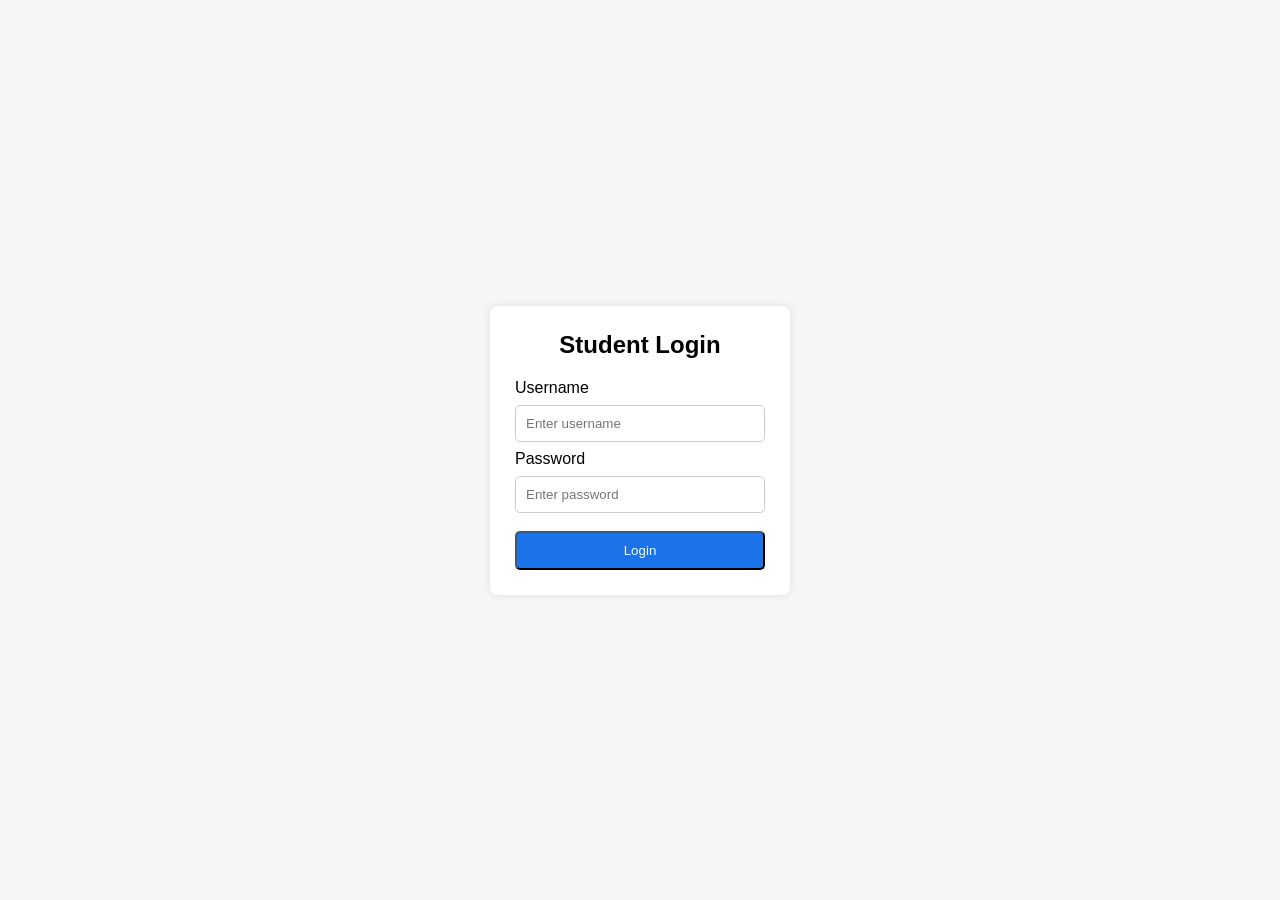
<file: index.html>
<!DOCTYPE html>
<html lang="en">
<head>
    <meta charset="UTF-8">
    <meta name="viewport" content="width=device-width, initial-scale=1.0">
    <title>Login</title>
    <link rel="stylesheet" href="style.css">
</head>
<body class="center">

    <div class="login-box">
        <h2>Student Login</h2>

        <form action="dashboard.html">
            <label>Username</label>
            <input type="text" placeholder="Enter username" required>

            <label>Password</label>
            <input type="password" placeholder="Enter password" required>

            <button class="btn" type="submit">Login</button>
        </form>
    </div>

</body>
</html>
</file>
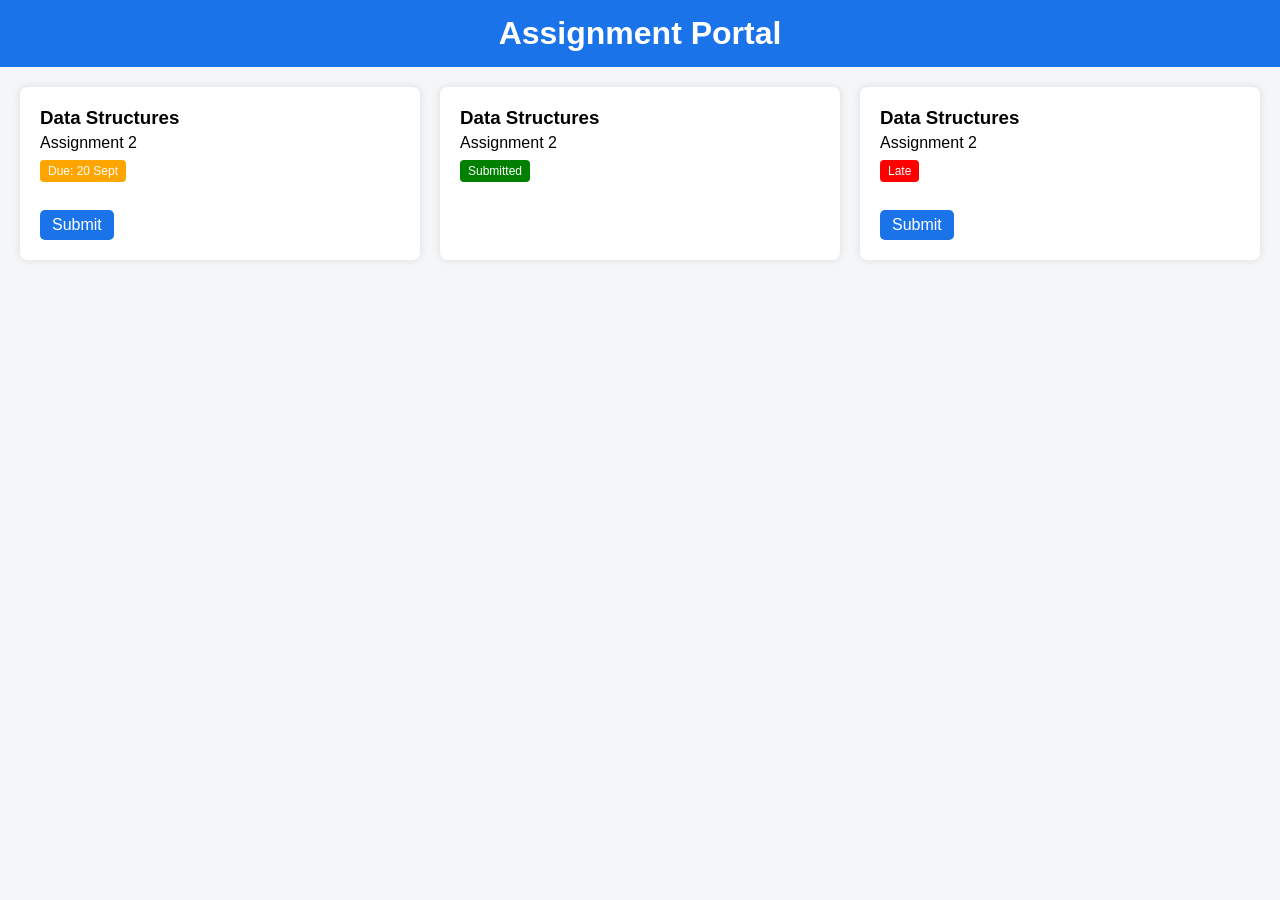
<file: dashboard.html>
<!DOCTYPE html>
<html lang="en">
<head>
    <meta charset="UTF-8">
    <meta name="viewport" content="width=device-width, initial-scale=1.0">
    <title>Dashboard</title>
    <link rel="stylesheet" href="style.css">
</head>
<body>
    <header>
        <h1>Assignment Portal</h1>
    </header>

    <div class="container">

        <div class="card">
            <h3>Data Structures</h3>
            <p>Assignment 2</p>
            <span class="badge due">Due: 20 Sept</span><br><br>
            <a href="submit.html" class="btn small">Submit</a>
        </div>

        <div class="card">
            <h3>Data Structures</h3>
            <p>Assignment 2</p>
            <span class="badge submitted">Submitted</span>
        </div>

        <div class="card">
            <h3>Data Structures</h3>
            <p>Assignment 2</p>
            <span class="badge late">Late</span><br><br>
            <a href="submit.html" class="btn small">Submit</a>
        </div>

    </div>
</body>
</html>
</file>
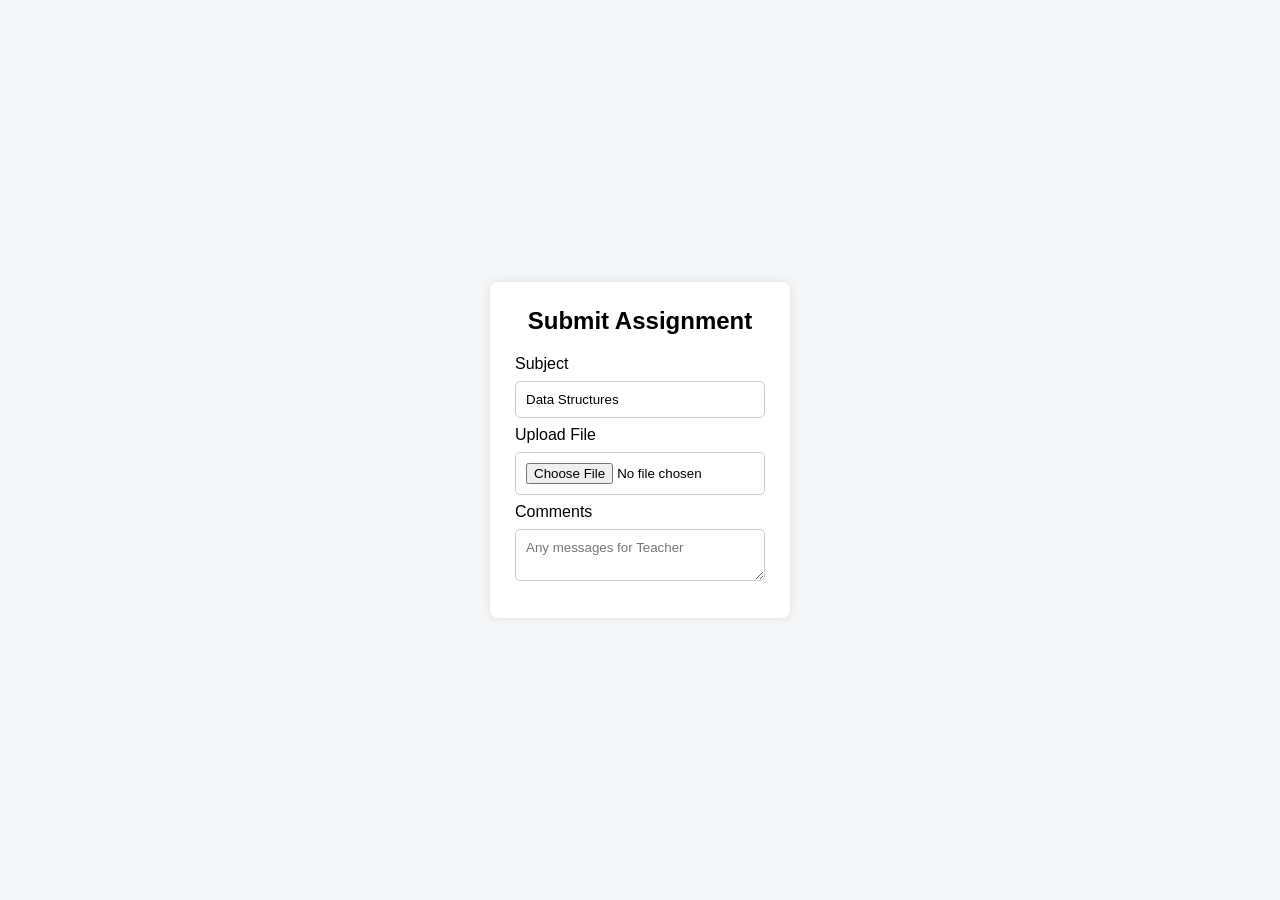
<file: submit.html>
<!DOCTYPE html>
<html lang="en">
<head>
    <meta charset="UTF-8">
    <meta name="viewport" content="width=device-width, initial-scale=1.0">
    <title>Submit Assignment</title>
    <link rel="stylesheet" href="style.css">
</head>
<body class="center">

    <div class="submit-box">
        <h2>Submit Assignment</h2>

        <form>
            <label>Subject</label>
            <input type="text" value="Data Structures" readonly>

            <label>Upload File</label>
            <input type="file">

            <label>Comments</label>
            <textarea placeholder="Any messages for Teacher"></textarea>
        </form>
    </div>

</body>
</html>
</file>
<file: style.css>
* {
    margin: 0;
    padding: 0;
    box-sizing: border-box;
    font-family: Arial, sans-serif;
}

body {
    background-color: #f4f6f8;
}

/* Center layout */
.center {
    display: flex;
    justify-content: center;
    align-items: center;
    height: 100vh;
}

/* Header */
header {
    background-color: #1a73e8;
    color: white;
    padding: 15px;
    text-align: center;
}

/* Login / Submit box */
.login-box,
.submit-box {
    background: white;
    padding: 25px;
    width: 300px;
    border-radius: 8px;
    box-shadow: 0 0 10px rgba(0,0,0,0.1);
}

.login-box h2,
.submit-box h2 {
    margin-bottom: 20px;
    text-align: center;
}

input,
textarea {
    width: 100%;
    padding: 10px;
    margin: 8px 0;
    border: 1px solid #ccc;
    border-radius: 5px;
}

/* Buttons */
.btn {
    display: inline-block;
    width: 100%;
    text-align: center;
    background-color: #1a73e8;
    color: white;
    padding: 10px;
    margin-top: 10px;
    text-decoration: none;
    border-radius: 5px;
}

.btn.small {
    width: auto;
    padding: 6px 12px;
}

.btn:hover {
    background-color: #1558b0;
}

/* Dashboard */
.container {
    display: grid;
    grid-template-columns: repeat(auto-fit, minmax(250px, 1fr));
    gap: 20px;
    padding: 20px;
}

.card {
    background: white;
    padding: 20px;
    border-radius: 8px;
    box-shadow: 0 0 8px rgba(0,0,0,0.1);
}

.card h3 {
    margin-bottom: 5px;
}

/* Badges */
.badge {
    display: inline-block;
    margin-top: 8px;
    padding: 4px 8px;
    border-radius: 4px;
    font-size: 12px;
}

.due {
    background: orange;
    color: white;
}

.submitted {
    background: green;
    color: white;
}

.late {
    background: red;
    color: white;
}
</file>
